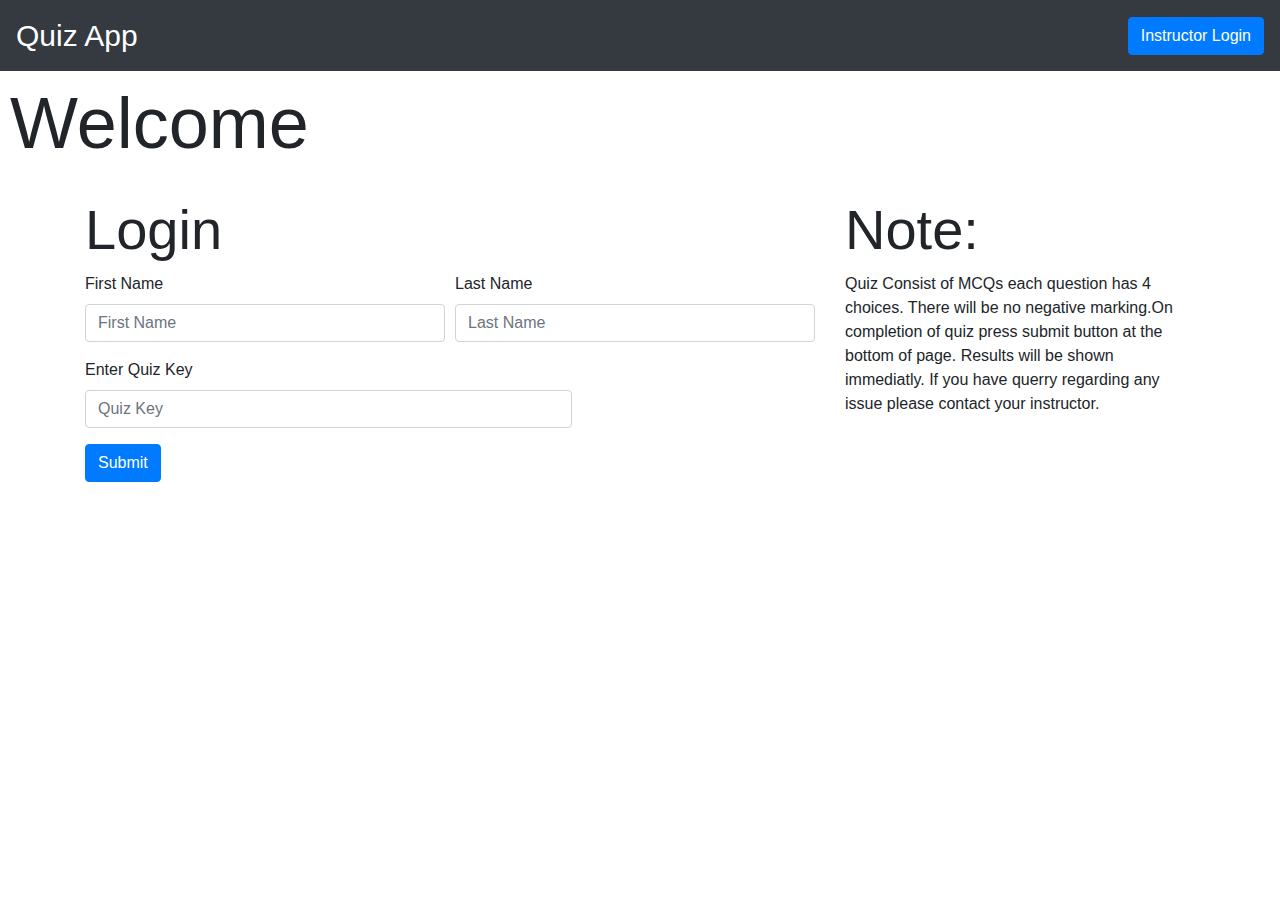
<file: index.html>
<!doctype html>
<html lang="en">
  <head>
    <meta charset="utf-8">
    <meta name="viewport" content="width=device-width, initial-scale=1, shrink-to-fit=no">
    <meta name="description" content="">
    <meta name="author" content="">
    <link rel="icon" href="./assets/icon/web.ico">

    <title>Quiz App</title>

    <!-- Bootstrap core CSS -->
    <link href="./assets/bootstrap/bootstrap.min.css" rel="stylesheet">
  
    
    <!-- Custom styles for this template -->
    <link href="./assets/css/style.css" rel="stylesheet">
  </head>

  <body>

    <header>
      <!-- Fixed navbar -->
      <nav class="navbar navbar-expand-md navbar-dark fixed-top bg-dark">
        <a class="navbar-brand" style="font-size: 30px;" href="#">Quiz App</a>
        <button type="button" class="btn btn-primary ml-sm-auto" data-toggle="modal" data-target="#adminmodal">Instructor Login</button>
          
      </nav>
    </header>
    <div>
    <h1 class="display-3" style="margin-top: 80px; text-indent: 10px;">Welcome</h1>
  </div>
  <!-- Button trigger modal -->

<!-- Modal -->
<div class="modal fade" id="adminmodal" tabindex="-1" role="dialog" aria-labelledby="exampleModalLabel" aria-hidden="true">
  <div class="modal-dialog" role="document">
    <div class="modal-content">
      <div class="modal-header">
        <h5 class="modal-title" id="exampleModalLabel">Instructor Login</h5>
        <button type="button" class="close" data-dismiss="modal" aria-label="Close">
          <span aria-hidden="true">&times;</span>
        </button>
      </div>
      <div class="modal-body" id="modBody">
          <form id="adForm">
              <div class="form-column">
                  <div class="alert alert-danger" role="alert" id="wrongadmin" hidden>
                      <strong>Incorrect Username or Password!</strong><br>Please provide correct information!
                  </div>
                <div class="form-group col-6">
                  <label>Username</label>
                  <input type="text" class="form-control" id="aduName" placeholder="Username" required>
                </div>
                <div class="form-group col-6 ">
                  <label>Password</label>
                  <input type="password" class="form-control" id="adPass" placeholder="Password" required>
                </div>
              </div>
            </form>
      </div>
      <div class="modal-footer" id="modFooter">
        <button type="button" class="btn btn-secondary" data-dismiss="modal">Close</button>
        <button type="button" onclick="adminlogin();" class="btn btn-primary">Submit</button>
      </div>
    </div>
  </div>
</div>

<!-- Modal -->
  <div class="modal fade" id="keymodal" tabindex="-1" role="dialog" aria-labelledby="exampleModalLabel" aria-hidden="true">
    <div class="modal-dialog" role="document">
      <div class="modal-content">
        <div class="modal-header">
          <h5 class="modal-title" id="exampleModalLabel">Modal title</h5>
          <button type="button" class="close" data-dismiss="modal" aria-label="Close">
            <span aria-hidden="true">&times;</span>
          </button>
        </div>
        <div class="modal-body" id="gen">
        </div>
        <div class="modal-footer">
          <button type="button" class="btn btn-primary" onclick="confirmkey();">Confirm</button>
          <button type="button" class="btn btn-warning" onclick="generate();">Generate New Key</button>
        </div>
      </div>
    </div>
  </div>
    <!-- Begin page content -->
    <main role="main" class="container" style="margin-top: 30px">
        <div class="alert alert-danger" role="alert" id="wrongKey" hidden>
            <strong>Incorrect Quiz Key!</strong> Please input correct key!
        </div>
      <div class="row">
        <div class="col-sm-8">
        <h1 class="display-4">Login</h1>
          <form>
            <div class="form-row">
              <div class="form-group col-6">
                <label>First Name</label>
                <input type="text" class="form-control" id="fName" placeholder="First Name" required>
              </div>
              <div class="form-group col-6">
                <label>Last Name</label>
                <input type="text" class="form-control" id="lName" placeholder="Last Name" required>
              </div>
            </div>
            <div class="form-group col-8 " id="passkey">
                <label>Enter Quiz Key</label>
                <input type="password" class="form-control keyIn" id="quizKey" required minlength="6" placeholder="Quiz Key"
                onfocus="rmWrongKey();">
              </div>
            <button type="button" class="btn btn-primary"  onclick="getValid();">Submit</button>
          </form>
        </div>  
        <div class="col-sm-4">
      <div>
        <h1 class="display-4">Note:</h1>
        <p>Quiz Consist of MCQs each question has 4 choices. There will be no negative marking.On completion of quiz press submit button at the bottom of page. Results will be shown immediatly. If you have querry regarding any issue please contact your instructor.
        </p>
      </div>
      </div>
    </main>
    
  <script src="./assets/js/jquery-3.3.1.min.js"></script>
  <script  src="./assets/js//popper.min.js"></script>
  <script src="./assets/js/bootstrap.min.js"></script>
  <script src="./assets/js/script.js"></script>
</body>
</html>
</file>
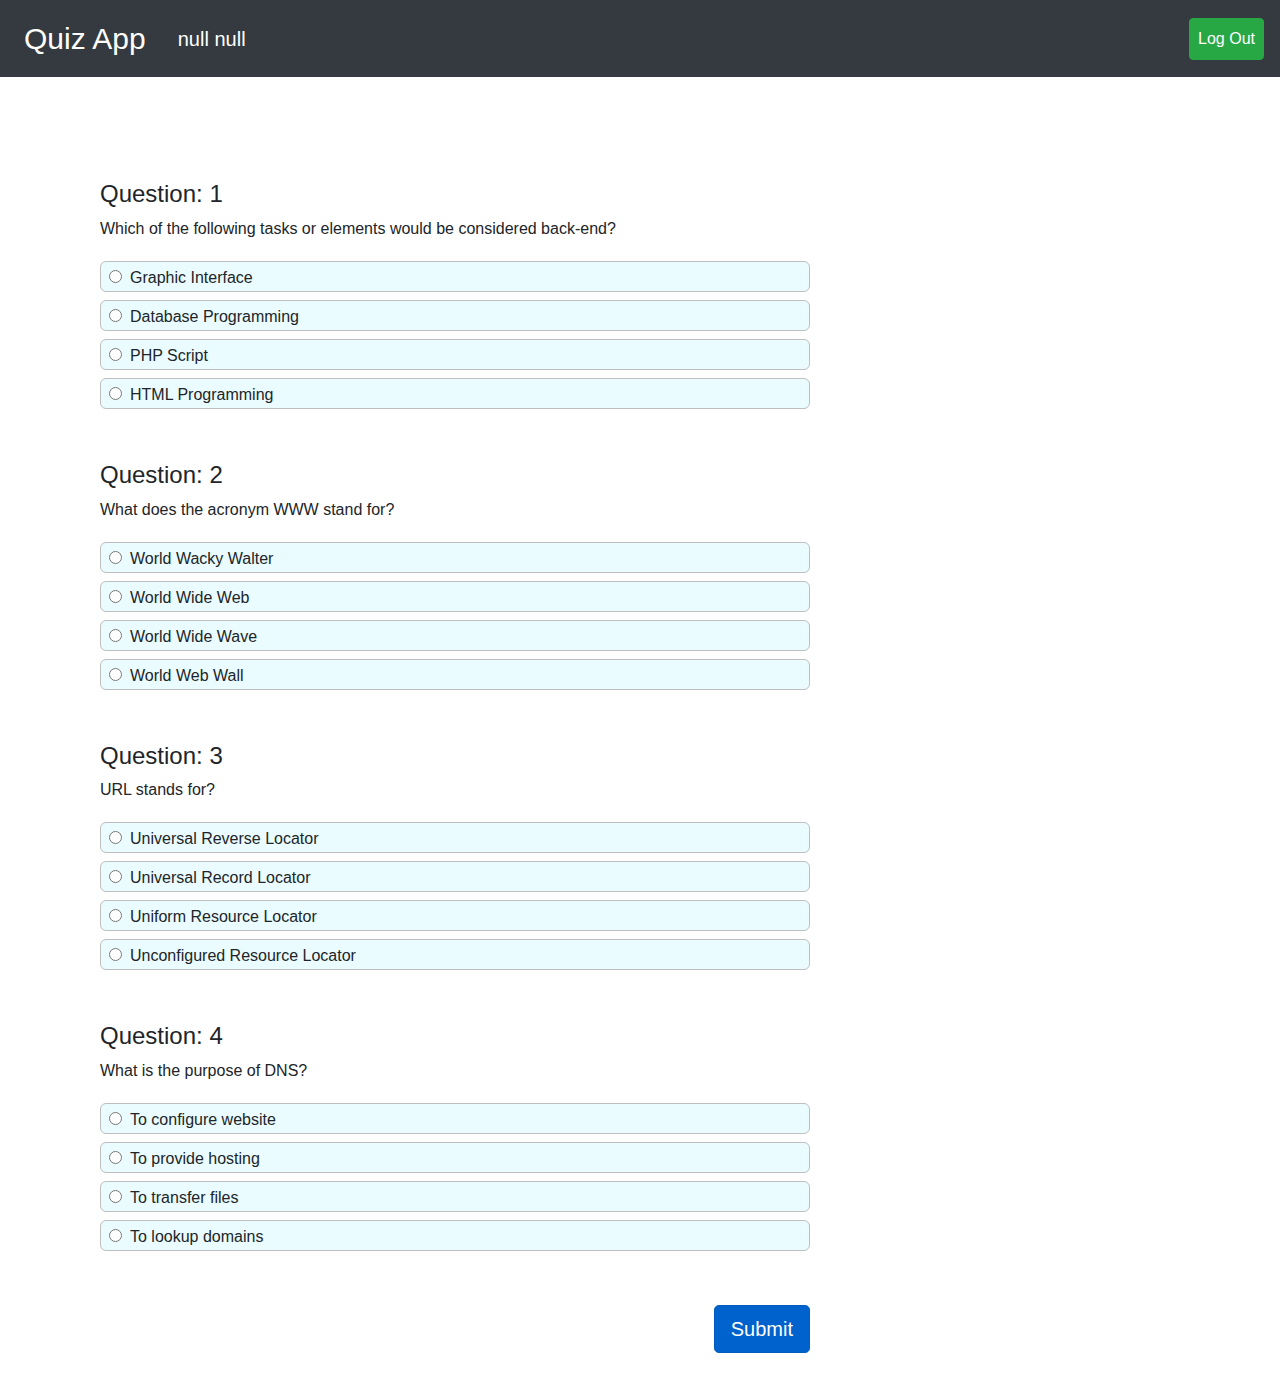
<file: quiz.html>
<!doctype html>
<html lang="en">
  <head>
    <meta charset="utf-8">
    <meta name="viewport" content="width=device-width, initial-scale=1, shrink-to-fit=no">
    <meta name="description" content="">
    <meta name="author" content="">
    <link rel="icon" href="./assets/icon/web.ico">

    <title>Quiz App</title>

    <!-- Bootstrap core CSS -->
    <link href="./assets/bootstrap/bootstrap.min.css" rel="stylesheet">

    <!-- Custom styles for this template -->
    <link href="./assets/css/style.css" rel="stylesheet">
  </head>

  <body>

    <header>
        
      <!-- Fixed navbar -->
      <nav class="navbar navbar-expand-md navbar-dark fixed-top bg-dark d-flex">
        <a class="navbar-brand p-2" style="font-size: 30px;" href="#">Quiz App</a>
        <a class="navbar-brand p-2" style="font-size: 20px;" href="#" id="user" ></a>
        <a class="navbar-brand ml-sm-auto" style="font-size: 20px; color:rgb(73, 173, 255)" href="#" id="timec" ></a>
        <button class="btn btn-success ml-2 p-2" onclick="logout();" >Log Out</button>
        </nav> 
    </header>
    <!-- Begin page content -->
    <main role="main" class="container" style="margin-top: 180px">
        <div class="col-sm-8 mid">
        <h4>Question: 1</h4>
        <p class="question" id="question1-1"></p>
        <div class="q1ans d-flex flex-column">
        <span class="mcqSpan"><input type="radio" id="ans1-1" name="answer1-1" class="a1 custom-radio answer m-sm-2"><span class="label" id="ans1-1text"></span></span>
        <span class="mcqSpan"><input type="radio" id="ans1-2" name="answer1-1" class="a1 custom-radio answer m-sm-2"><span class="label" id="ans1-2text"></span></span>
        <span class="mcqSpan"><input type="radio" id="ans1-3" name="answer1-1" class="a1 custom-radio answer m-sm-2"><span class="label" id="ans1-3text"></span></span>
        <span class="mcqSpan"><input type="radio" id="ans1-4" name="answer1-1" class="a1 custom-radio answer m-sm-2"><span class="label" id="ans1-4text"></span></span>
        </div>
        <br><br>
        <h4>Question: 2</h4>
        <p class="question" id="question2-1"></p>
        <div class="q2ans d-flex flex-column">
        <span class="mcqSpan"><input type="radio" id="ans2-1" name="answer2-1" class="a2 custom-radio answer m-sm-2"><span class="label" id="ans2-1text"></span></span>
        <span class="mcqSpan"><input type="radio" id="ans2-2" name="answer2-1" class="a2 custom-radio answer m-sm-2"><span class="label" id="ans2-2text"></span></span>
        <span class="mcqSpan"><input type="radio" id="ans2-3" name="answer2-1" class="a2 custom-radio answer m-sm-2"><span class="label" id="ans2-3text"></span></span>
        <span class="mcqSpan"><input type="radio" id="ans2-4" name="answer2-1" class="a2 custom-radio answer m-sm-2"><span class="label" id="ans2-4text"></span></span>
        </div>
        <br><br>
        <h4>Question: 3</h4>
        <p class="question" id="question3-1"></p>
        <div class="q3ans d-flex flex-column">
        <span class="mcqSpan"><input type="radio" id="ans3-1" name="answer3-1" class="a3 custom-radio answer m-sm-2"><span class="label" id="ans3-1text"></span></span>
        <span class="mcqSpan"><input type="radio" id="ans3-2" name="answer3-1" class="a3 custom-radio answer m-sm-2"><span class="label" id="ans3-2text"></span></span>
        <span class="mcqSpan"><input type="radio" id="ans3-3" name="answer3-1" class="a3 custom-radio answer m-sm-2"><span class="label" id="ans3-3text"></span></span>
        <span class="mcqSpan"><input type="radio" id="ans3-4" name="answer3-1" class="a3 custom-radio answer m-sm-2"><span class="label" id="ans3-4text"></span></span>
        </div>
        <br><br>
        <h4>Question: 4</h4>
        <p class="question" id="question4-1"></p>
        <div class="q4ans d-flex flex-column">
        <span class="mcqSpan"><input type="radio" id="ans4-1" name="answer4-1" class="a4 custom-radio answer m-sm-2"><span class="label" id="ans4-1text"></span></span>
        <span class="mcqSpan"><input type="radio" id="ans4-2" name="answer4-1" class="a4 custom-radio answer m-sm-2"><span class="label" id="ans4-2text"></span></span>
        <span class="mcqSpan"><input type="radio" id="ans4-3" name="answer4-1" class="a4 custom-radio answer m-sm-2"><span class="label" id="ans4-3text"></span></span>
        <span class="mcqSpan"><input type="radio" id="ans4-4" name="answer4-1" class="a4 custom-radio answer m-sm-2"><span class="label" id="ans4-4text"></span></span>
        </div>

        <button class="btn btn-primary btn-lg active float-right" style="margin-top: 50px; margin-bottom: 20px;" aria-pressed="true" onclick="getval1(query1);
        getval2(query2);
        getval3(query3);
        getval4(query4);
        page();
        ">Submit</button>

        
    </div>
        </main>

    <script src="./assets/js/script.js"></script>

</body>
</html>
</file>
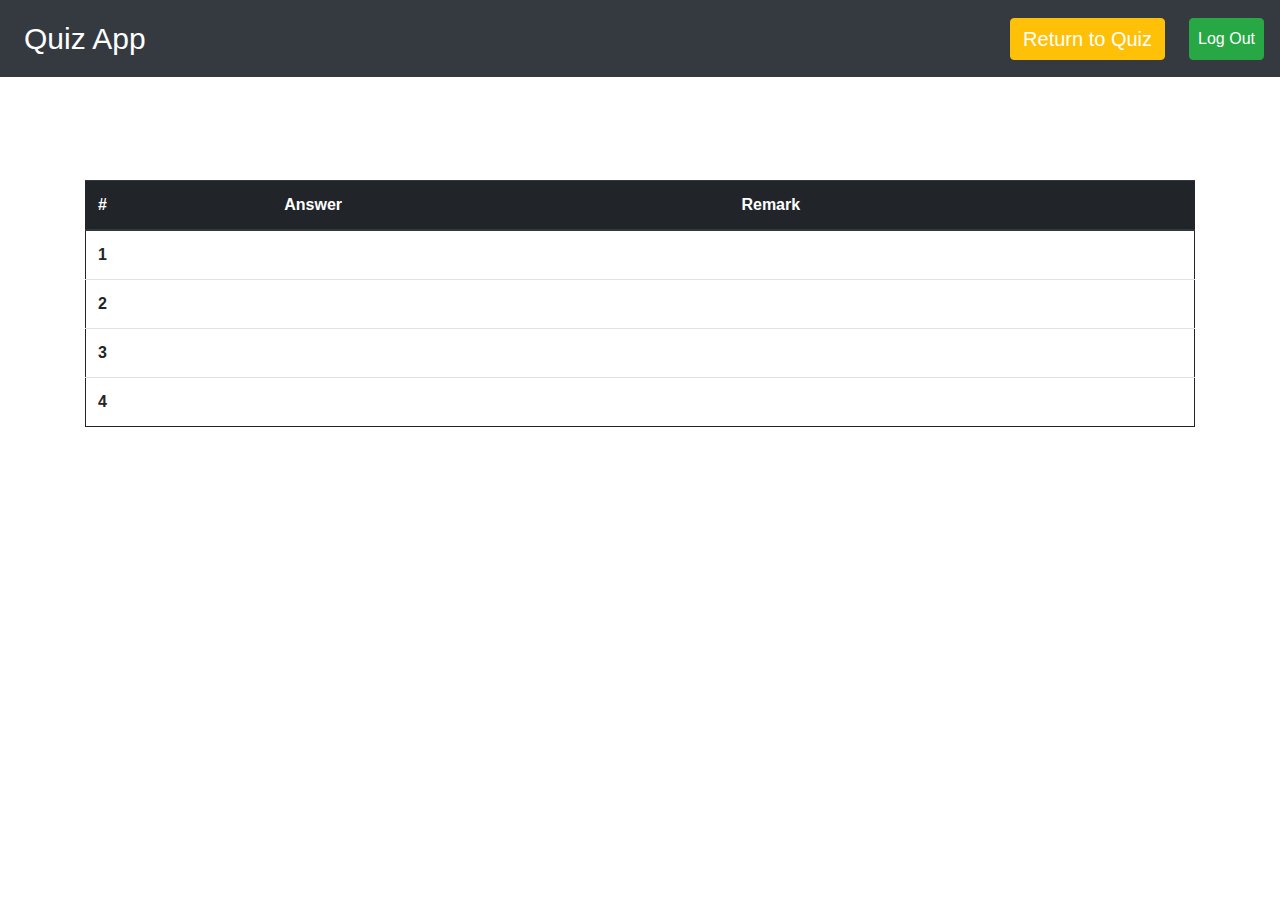
<file: result.html>
<!doctype html>
<html lang="en">
  <head>
    <meta charset="utf-8">
    <meta name="viewport" content="width=device-width, initial-scale=1, shrink-to-fit=no">
    <meta name="description" content="">
    <meta name="author" content="">
    <link rel="icon" href="./assets/icon/web.ico">

    <title>Quiz App</title>

    <!-- Bootstrap core CSS -->
    <link href="./assets/bootstrap/bootstrap.min.css" rel="stylesheet">

    <!-- Custom styles for this template -->
    <link href="./assets/css/style.css" rel="stylesheet">
  </head>

  <body>

    <header>
      
      <!-- Fixed navbar -->
      <nav class="navbar navbar-expand-md navbar-dark fixed-top bg-dark d-flex">
        <a class="navbar-brand p-2" style="font-size: 30px;" href="#">Quiz App</a>
        <a class="navbar-brand p-2" style="font-size: 20px;" id="user" href="#"></a>
        <button class="navbar-brand btn btn-warning ml-sm-auto" onclick="window.location.replace('./quiz.html');">Return to Quiz</button>
        <button class="btn btn-success ml-2 p-2" onclick="logout();" >Log Out</button>
      </nav>
    </header>
    <!-- Begin page content -->
    <main role="main" class="container" style="margin-top: 180px">
        <div class="alert alert-success" role="alert" id="pass" hidden>
            <h4 class="alert-heading">Well done! <span id="puser"></span></h4>
            <p>You have passed the quiz with <span id="pperct"></span> percentage!!</p>
            <hr>
            <p class="mb-0">You scored <span id="pscore"></span> out of <span id="ptotal"></span>.</p>
          </div>
          <div class="alert alert-danger" role="alert" id="fail" hidden>
            <h4 class="alert-heading">Sorry! <span class="fuserR"></span></h4>
            <p>You have failed the quiz with <span id="fperct"></span> percentage!!</p>
            <hr>
            <p class="mb-0">You scored <span id="fscore"></span> out of <span id="ftotal"></span>.</p>
          </div>

          <table class="table w-100">
            <thead class="thead-dark">
              <tr>
                <th scope="col">#</th>
                <th scope="col">Answer</th>
                <th scope="col">Remark</th>
              </tr>
            </thead>
            <tbody>
              <tr id="r0">
                <th scope="row">1</th>
                <td id="tans0"></td>
                <td id="rans0"></td>
              </tr>
              <tr id="r1">
                <th scope="row">2</th>
                <td id="tans1"></td>
                <td id="rans1"></td>
              </tr>
              <tr id="r2">
                <th scope="row">3</th>
                <td id="tans2"></td>
                <td id="rans2"></td>
              </tr>
              <tr id="r3">
                <th scope="row">4</th>
                <td id="tans3"></td>
                <td id="rans3"></td>
              </tr>
            </tbody>
          </table>
          
        </main>

    <script src="./assets/js/script.js"></script>

</body>
</html>
</file>
<file: assets/css/style.css>
/* Index.html page */
#passkey{
    padding: 0px 0px 0px 0px;
}
input:required:valid {
    border: 1px solid rgb(0, 199, 0);
}

.mcqSpan{
    border: 1px solid rgb(190, 190, 190);
    border-radius: 6px;
    margin: 4px 0px 4px 0px;
    background-color: rgb(234, 252, 255); 
}
#perct, #score, #total{
    font-weight: bold;
}
.table{
    border: 1px solid #212529;
}
</file>
